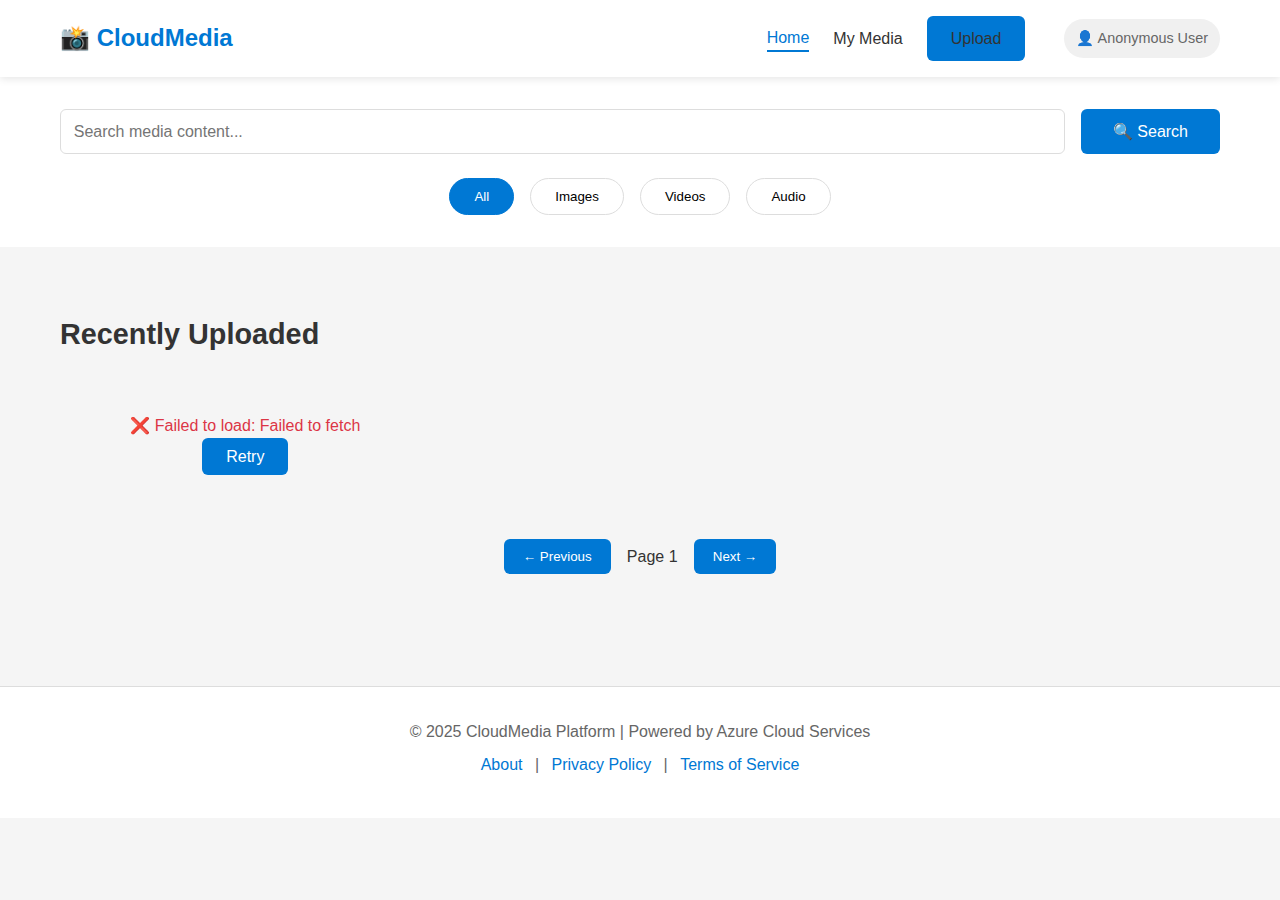
<file: index.html>
<!DOCTYPE html>
<html lang="en">
<head>
    <meta charset="UTF-8">
    <meta name="viewport" content="width=device-width, initial-scale=1.0">
    <title>Cloud Multimedia Platform | CloudMedia</title>
    <link rel="stylesheet" href="css/style.css">
</head>
<body>
    <!-- Navigation Bar -->
    <nav class="navbar">
        <div class="container">
            <div class="nav-brand">
                <h1>📸 CloudMedia</h1>
            </div>
            <div class="nav-links">
                <a href="index.html" class="active">Home</a>
                <a href="my-media.html">My Media</a>
                <a href="upload.html" class="btn-primary">Upload</a>
                <span class="user-greeting" id="userGreeting" style="margin-left: 15px; color: #666;">👤 Loading...</span>
            </div>
        </div>
    </nav>

    <!-- Search & Filter -->
    <section class="search-section">
        <div class="container">
            <div class="search-box">
                <input type="text" id="searchInput" placeholder="Search media content..." />
                <button onclick="searchMedia()">🔍 Search</button>
            </div>
            <div class="filter-options">
                <button class="filter-btn active" data-type="all">All</button>
                <button class="filter-btn" data-type="image">Images</button>
                <button class="filter-btn" data-type="video">Videos</button>
                <button class="filter-btn" data-type="audio">Audio</button>
            </div>
        </div>
    </section>

    <!-- Media Grid Display -->
    <section class="media-grid-section">
        <div class="container">
            <h2>Recently Uploaded</h2>
            <div id="mediaGrid" class="media-grid">
                <!-- Loading Indicator -->
                <div class="loading-spinner">
                    <div class="spinner"></div>
                    <p>Loading...</p>
                </div>
            </div>
            
            <!-- Pagination -->
            <div class="pagination" id="pagination">
                <button id="prevPage" onclick="previousPage()">← Previous</button>
                <span id="pageInfo">Page 1</span>
                <button id="nextPage" onclick="nextPage()">Next →</button>
            </div>
        </div>
    </section>

    <!-- Footer -->
    <footer class="footer">
        <div class="container">
            <p>© 2025 CloudMedia Platform | Powered by Azure Cloud Services</p>
            <p>
                <a href="#about">About</a> | 
                <a href="#privacy">Privacy Policy</a> | 
                <a href="#terms">Terms of Service</a>
            </p>
        </div>
    </footer>

    <script src="js/auth.js"></script>
    <script src="js/api.js"></script>
    <script src="js/app.js"></script>
    <script>
        // 显示用户问候
        window.addEventListener('DOMContentLoaded', () => {
            const userName = authManager.getUserName();
            document.getElementById('userGreeting').textContent = `👤 ${userName}`;
        });
    </script>
</body>
</html>
</file>
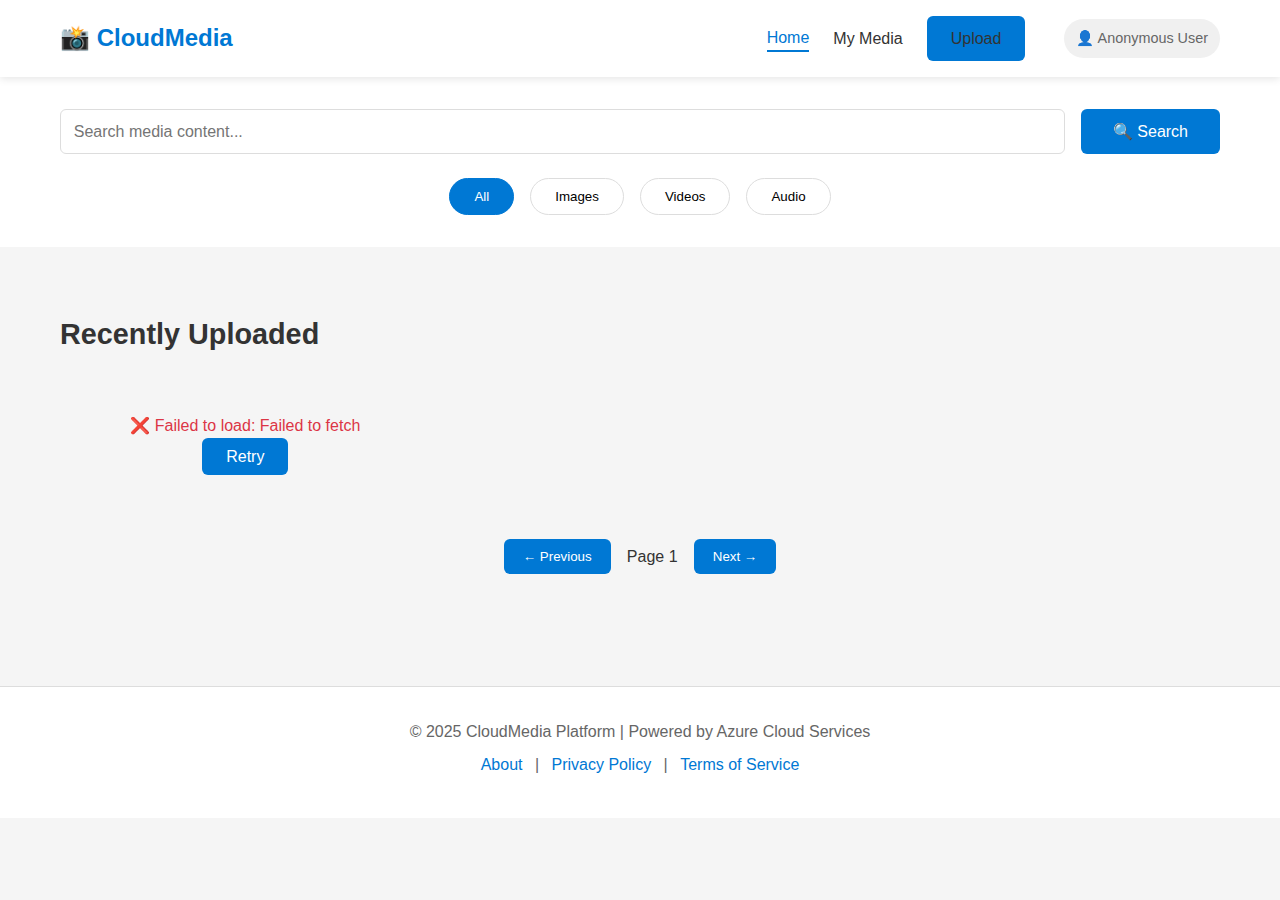
<file: detail.html>
<!DOCTYPE html>
<html lang="en">
<head>
    <meta charset="UTF-8">
    <meta name="viewport" content="width=device-width, initial-scale=1.0">
    <title>Media Details | CloudMedia</title>
    <link rel="stylesheet" href="css/style.css">
</head>
<body>
    <nav class="navbar">
        <div class="container">
            <div class="nav-brand">
                <h1>📸 CloudMedia</h1>
            </div>
            <div class="nav-links">
                <a href="index.html">Home</a>
                <a href="my-media.html">My Media</a>
                <a href="upload.html" class="btn-primary">Upload</a>
            </div>
        </div>
    </nav>

    <section class="detail-section">
        <div class="container">
            <button class="btn-text" onclick="history.back()">← Back</button>
            
            <div class="detail-card" id="detailCard">
                <!-- Loading Indicator -->
                <div class="loading-spinner">
                    <div class="spinner"></div>
                    <p>Loading...</p>
                </div>
            </div>
        </div>
    </section>

    <!-- Edit Modal -->
    <div class="modal" id="editModal" style="display: none;">
        <div class="modal-content">
            <div class="modal-header">
                <h3>Edit Media Information</h3>
                <button class="close-btn" onclick="closeEditModal()">×</button>
            </div>
            <form id="editForm">
                <div class="form-group">
                    <label for="editDescription">Description</label>
                    <textarea id="editDescription" rows="3"></textarea>
                </div>
                <div class="form-group">
                    <label for="editTags">Tags</label>
                    <input type="text" id="editTags" />
                </div>
                <div class="modal-actions">
                    <button type="button" class="btn-secondary" onclick="closeEditModal()">Cancel</button>
                    <button type="submit" class="btn-primary">Save</button>
                </div>
            </form>
        </div>
    </div>

    <footer class="footer">
        <div class="container">
            <p>© 2025 CloudMedia Platform | Powered by Azure Cloud Services</p>
        </div>
    </footer>

    <script src="js/api.js"></script>
    <script>
        let currentMedia = null;

        // 从 URL 获取媒体 ID
        const urlParams = new URLSearchParams(window.location.search);
        const mediaId = urlParams.get('id');

        if (!mediaId) {
            window.location.href = 'index.html';
        }

        // 加载媒体详情
        async function loadMediaDetail() {
            try {
                const media = await getMediaById(mediaId);
                currentMedia = media;
                renderMediaDetail(media);
            } catch (error) {
                console.error('Load media detail error:', error);
                
                let errorMessage = '❌ Failed to load media';
                let errorDetails = '';
                
                if (error.message.includes('404')) {
                    errorMessage = '🔍 Media Not Found';
                    errorDetails = '<p class="error-details">This media may have been deleted or the ID is invalid.</p>';
                } else if (error.message.includes('500')) {
                    errorMessage = '⚠️ Server Error';
                    errorDetails = '<p class="error-details">There was a problem with the server. Please try again later.</p>';
                } else {
                    errorDetails = `<p class="error-details">${escapeHtml(error.message)}</p>`;
                }
                
                document.getElementById('detailCard').innerHTML = `
                    <div class="error-message" style="text-align: center; padding: 60px 20px;">
                        <h2 style="font-size: 48px; margin-bottom: 20px;">${errorMessage}</h2>
                        ${errorDetails}
                        <div style="margin-top: 30px;">
                            <button class="btn-primary" onclick="window.location.href='index.html'" style="margin: 0 10px;">
                                🏠 Back to Home
                            </button>
                            <button class="btn-secondary" onclick="location.reload()" style="margin: 0 10px;">
                                🔄 Retry
                            </button>
                        </div>
                    </div>
                `;
            }
        }

        function escapeHtml(text) {
            if (!text) return '';
            const div = document.createElement('div');
            div.textContent = text;
            return div.innerHTML;
        }

        function renderMediaDetail(media) {
            let mediaElement = '';
            
            if (media.media_type === 'image') {
                mediaElement = `<img src="${escapeHtml(media.blob_url)}" alt="${escapeHtml(media.filename)}" class="detail-media-image">`;
            } else if (media.media_type === 'video') {
                mediaElement = `<video src="${escapeHtml(media.blob_url)}" controls class="detail-media-video"></video>`;
            } else if (media.media_type === 'audio') {
                mediaElement = `<audio src="${escapeHtml(media.blob_url)}" controls class="detail-media-audio"></audio>`;
            }

            const tags = media.tags ? media.tags.map(t => escapeHtml(t)).join(', ') : 'None';
            const uploadDate = new Date(media.upload_date).toLocaleString('en-US');

            document.getElementById('detailCard').innerHTML = `
                <div class="detail-media">
                    ${mediaElement}
                </div>
                <div class="detail-info">
                    <h2>${escapeHtml(media.filename)}</h2>
                    <div class="detail-meta">
                        <span>👤 ${escapeHtml(media.user_id)}</span>
                        <span>📅 ${uploadDate}</span>
                        <span>📦 ${formatFileSize(media.file_size)}</span>
                        <span>👁️ ${media.views_count || 0} views</span>
                    </div>
                    <div class="detail-description">
                        <h3>Description</h3>
                        <p>${escapeHtml(media.description || 'No description')}</p>
                    </div>
                    <div class="detail-tags">
                        <h3>Tags</h3>
                        <p>${tags}</p>
                    </div>
                    <div class="detail-actions">
                        <button class="btn-primary" onclick="downloadMedia()">⬇️ Download</button>
                        <button class="btn-secondary" onclick="openEditModal()">✏️ Edit</button>
                        <button class="btn-danger" onclick="confirmDelete()">🗑️ Delete</button>
                    </div>
                </div>
            `;
        }

        function formatFileSize(bytes) {
            if (bytes < 1024) return bytes + ' B';
            if (bytes < 1024 * 1024) return (bytes / 1024).toFixed(2) + ' KB';
            return (bytes / 1024 / 1024).toFixed(2) + ' MB';
        }

        function downloadMedia() {
            window.open(currentMedia.blob_url, '_blank');
        }

        function openEditModal() {
            document.getElementById('editDescription').value = currentMedia.description || '';
            document.getElementById('editTags').value = currentMedia.tags ? currentMedia.tags.join(', ') : '';
            document.getElementById('editModal').style.display = 'flex';
        }

        function closeEditModal() {
            document.getElementById('editModal').style.display = 'none';
        }

        document.getElementById('editForm').addEventListener('submit', async (e) => {
            e.preventDefault();
            
            const updatedData = {
                description: document.getElementById('editDescription').value,
                tags: document.getElementById('editTags').value.split(',').map(t => t.trim()).filter(t => t)
            };

            try {
                await updateMedia(mediaId, updatedData);
                alert('✅ Update successful!');
                closeEditModal();
                loadMediaDetail();
            } catch (error) {
                alert('❌ Update failed: ' + error.message);
            }
        });

        async function confirmDelete() {
            if (confirm('Are you sure you want to delete this media? This action cannot be undone.')) {
                try {
                    await deleteMedia(mediaId);
                    alert('✅ Delete successful!');
                    window.location.href = 'index.html';
                } catch (error) {
                    alert('❌ Delete failed: ' + error.message);
                }
            }
        }

        // Execute on page load
        loadMediaDetail();
    </script>
</body>
</html>
</file>
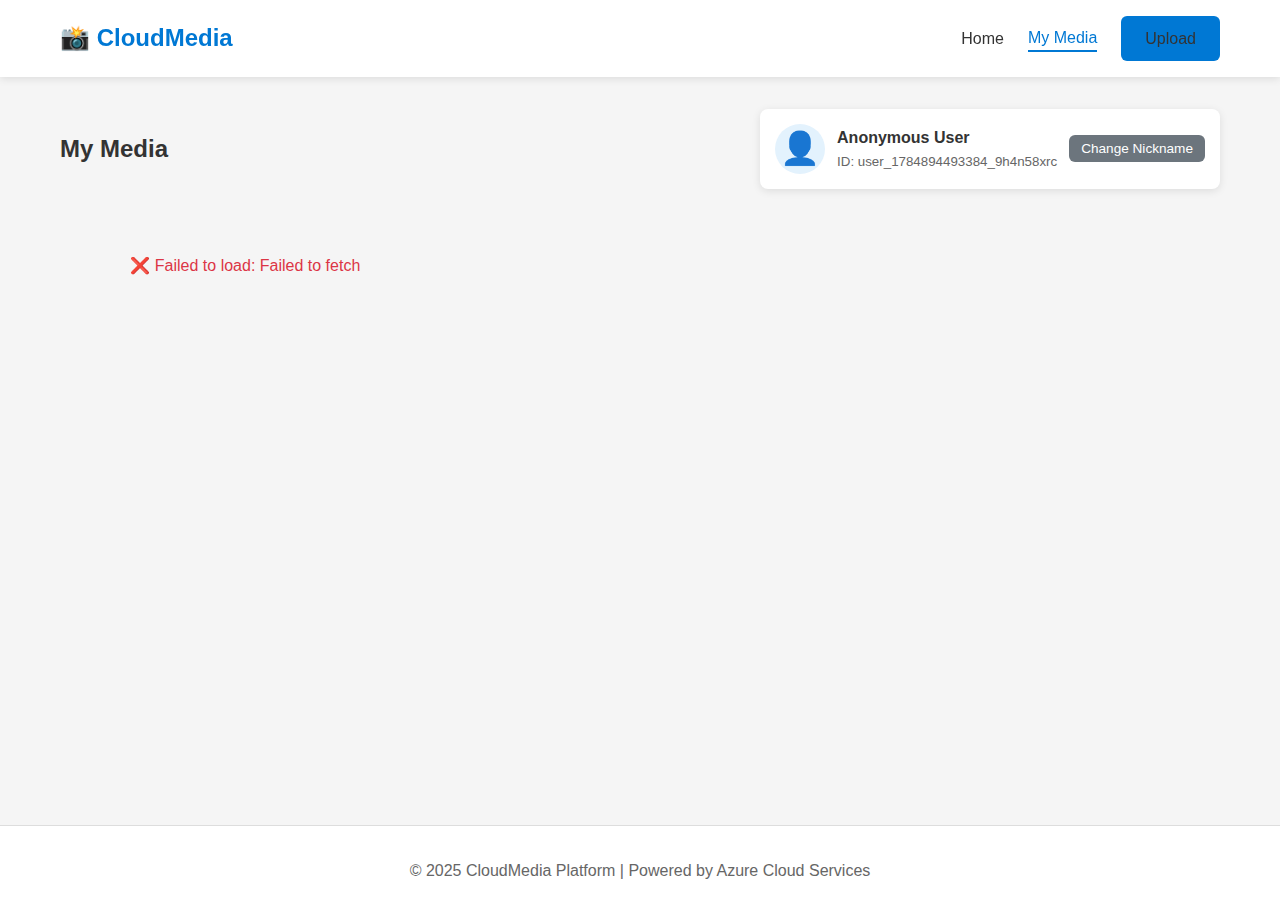
<file: my-media.html>
<!DOCTYPE html>
<html lang="en">
<head>
    <meta charset="UTF-8">
    <meta name="viewport" content="width=device-width, initial-scale=1.0">
    <title>My Media | CloudMedia</title>
    <link rel="stylesheet" href="css/style.css">
</head>
<body>
    <nav class="navbar">
        <div class="container">
            <div class="nav-brand">
                <h1>📸 CloudMedia</h1>
            </div>
            <div class="nav-links">
                <a href="index.html">Home</a>
                <a href="my-media.html" class="active">My Media</a>
                <a href="upload.html" class="btn-primary">Upload</a>
            </div>
        </div>
    </nav>

    <section class="my-media-section">
        <div class="container">
            <div class="my-media-header">
                <h2>My Media</h2>
                <div class="user-profile-mini">
                    <span class="user-avatar-mini">👤</span>
                    <div>
                        <strong id="userNameDisplay">Loading...</strong>
                        <small id="userIdDisplay" style="display: block; color: #666;">Loading...</small>
                    </div>
                    <button class="btn-secondary btn-sm" onclick="authManager.changeUserName(); updateUserDisplay(); loadMyMedia();">Change Nickname</button>
                </div>
            </div>

            <div id="myMediaGrid" class="media-grid">
                <div class="loading-spinner">
                    <div class="spinner"></div>
                    <p>Loading your media...</p>
                </div>
            </div>
        </div>
    </section>

    <footer class="footer">
        <div class="container">
            <p>© 2025 CloudMedia Platform | Powered by Azure Cloud Services</p>
        </div>
    </footer>

    <script src="js/auth.js"></script>
    <script src="js/api.js"></script>
    <script>
        // 更新用户显示
        function updateUserDisplay() {
            const userName = authManager.getUserName();
            const userId = authManager.getUserId();
            document.getElementById('userNameDisplay').textContent = userName;
            document.getElementById('userIdDisplay').textContent = `ID: ${userId}`;
        }
        
        async function loadMyMedia() {
            const userId = authManager.getUserId();

            const gridContainer = document.getElementById('myMediaGrid');
            gridContainer.innerHTML = `
                <div class="loading-spinner">
                    <div class="spinner"></div>
                    <p>Loading...</p>
                </div>
            `;

            try {
                const mediaList = await getMediaByUser(userId);
                
                if (mediaList.length === 0) {
                    gridContainer.innerHTML = `
                        <div class="empty-state">
                            <div class="empty-icon">📭</div>
                            <p>No media uploaded yet</p>
                            <button class="btn-primary" onclick="window.location.href='upload.html'">Upload Now</button>
                        </div>
                    `;
                    return;
                }

                gridContainer.innerHTML = mediaList.map(media => createMediaCard(media)).join('');
            } catch (error) {
                gridContainer.innerHTML = `
                    <div class="error-message">
                        <p>❌ Failed to load: ${error.message}</p>
                    </div>
                `;
            }
        }

        function escapeHtml(text) {
            if (!text) return '';
            const div = document.createElement('div');
            div.textContent = text;
            return div.innerHTML;
        }

        function createMediaCard(media) {
            let thumbnail = '';
            if (media.media_type === 'image') {
                thumbnail = `<img src="${escapeHtml(media.thumbnail_url || media.blob_url)}" alt="${escapeHtml(media.filename)}">`;
            } else if (media.media_type === 'video') {
                thumbnail = `<div class="video-thumbnail">🎬 Video</div>`;
            } else if (media.media_type === 'audio') {
                thumbnail = `<div class="audio-thumbnail">🎵 Audio</div>`;
            }

            return `
                <div class="media-card">
                    <div class="media-thumbnail" onclick="window.location.href='detail.html?id=${media.media_id}'">
                        ${thumbnail}
                    </div>
                    <div class="media-info">
                        <h3>${escapeHtml(media.filename)}</h3>
                        <p class="media-description">${escapeHtml(media.description || 'No description')}</p>
                        <div class="media-stats">
                            <span>👁️ ${media.views_count || 0}</span>
                            <span>❤️ ${media.likes_count || 0}</span>
                        </div>
                    </div>
                </div>
            `;
        }

        // 页面加载时自动加载当前用户的媒体
        window.addEventListener('DOMContentLoaded', () => {
            updateUserDisplay();
            loadMyMedia();
        });
    </script>
</body>
</html>
</file>
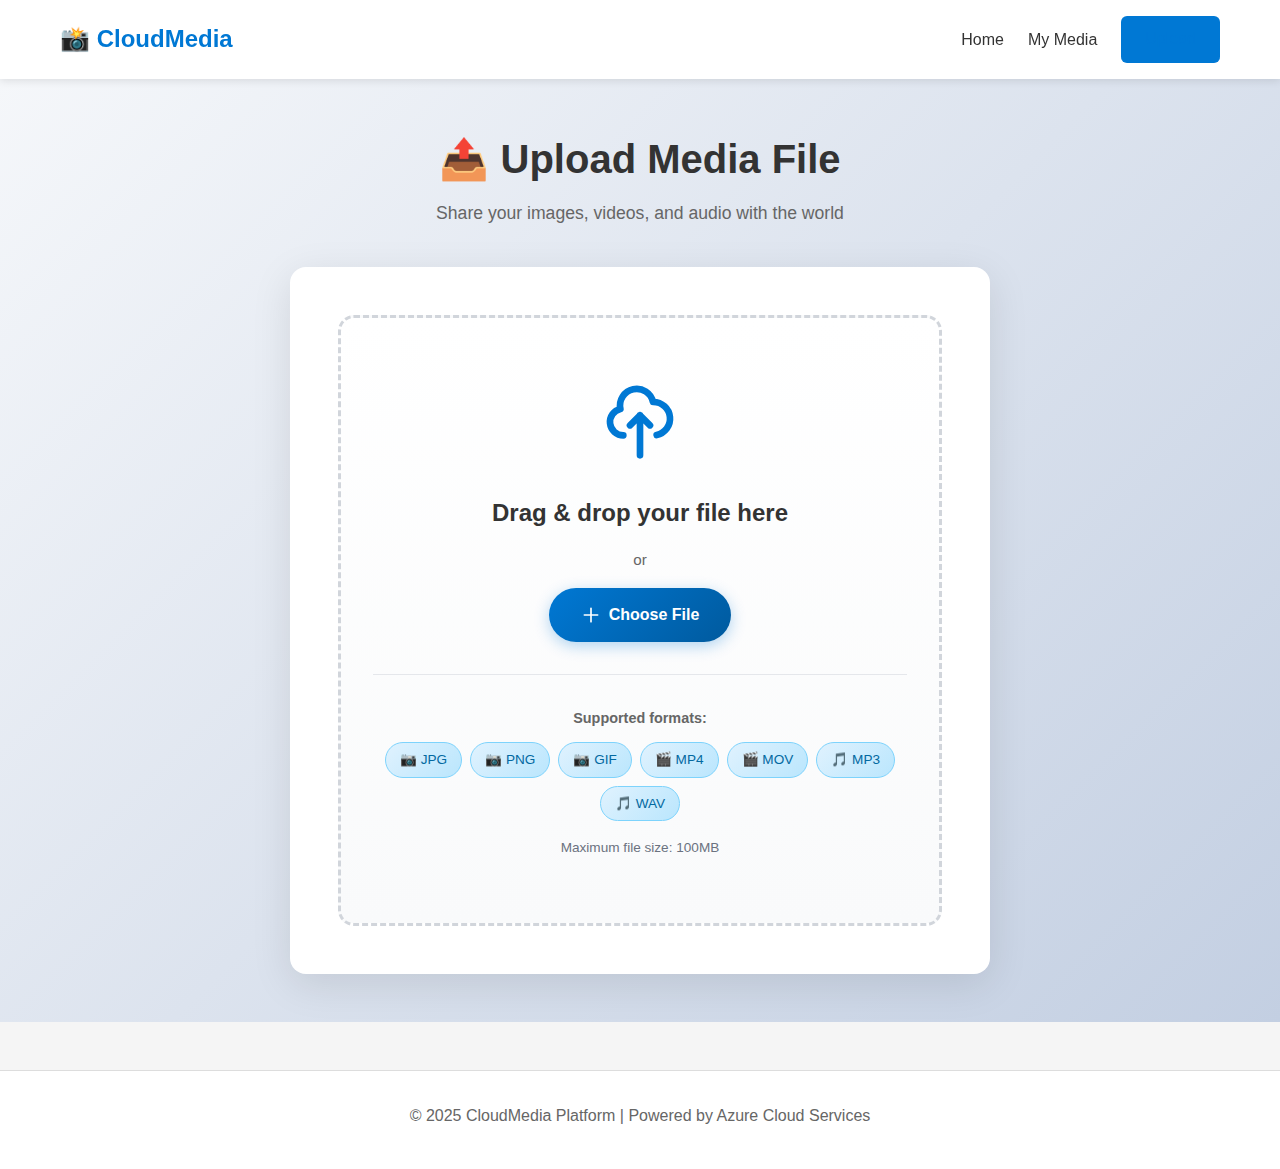
<file: upload.html>
<!DOCTYPE html>
<html lang="en">
<head>
    <meta charset="UTF-8">
    <meta name="viewport" content="width=device-width, initial-scale=1.0">
    <title>Upload Media | CloudMedia</title>
    <link rel="stylesheet" href="css/style.css">
</head>
<body>
    <nav class="navbar">
        <div class="container">
            <div class="nav-brand">
                <h1>📸 CloudMedia</h1>
            </div>
            <div class="nav-links">
                <a href="index.html">Home</a>
                <a href="my-media.html">My Media</a>
                <a href="upload.html" class="active btn-primary">Upload</a>
            </div>
        </div>
    </nav>

    <section class="upload-section">
        <div class="container">
            <div class="upload-header">
                <h2>📤 Upload Media File</h2>
                <p class="upload-subtitle">Share your images, videos, and audio with the world</p>
            </div>
            
            <div class="upload-card">
                <!-- Drag & Drop Upload Area -->
                <div class="upload-area" id="uploadArea">
                    <div class="upload-icon-wrapper">
                        <svg class="upload-icon-svg" xmlns="http://www.w3.org/2000/svg" fill="none" viewBox="0 0 24 24" stroke="currentColor">
                            <path stroke-linecap="round" stroke-linejoin="round" stroke-width="2" d="M7 16a4 4 0 01-.88-7.903A5 5 0 1115.9 6L16 6a5 5 0 011 9.9M15 13l-3-3m0 0l-3 3m3-3v12" />
                        </svg>
                    </div>
                    <h3 class="upload-title">Drag & drop your file here</h3>
                    <p class="upload-or">or</p>
                    <label for="fileInput" class="btn-upload-primary">
                        <svg xmlns="http://www.w3.org/2000/svg" width="20" height="20" fill="none" viewBox="0 0 24 24" stroke="currentColor">
                            <path stroke-linecap="round" stroke-linejoin="round" stroke-width="2" d="M12 4v16m8-8H4" />
                        </svg>
                        Choose File
                    </label>
                    <input type="file" id="fileInput" accept="image/*,video/*,audio/*" hidden />
                    <div class="file-types-info">
                        <p class="file-types-title">Supported formats:</p>
                        <div class="file-types-tags">
                            <span class="file-type-tag">📷 JPG</span>
                            <span class="file-type-tag">📷 PNG</span>
                            <span class="file-type-tag">📷 GIF</span>
                            <span class="file-type-tag">🎬 MP4</span>
                            <span class="file-type-tag">🎬 MOV</span>
                            <span class="file-type-tag">🎵 MP3</span>
                            <span class="file-type-tag">🎵 WAV</span>
                        </div>
                        <p class="file-size-limit">Maximum file size: 100MB</p>
                    </div>
                </div>

                <!-- File Preview -->
                <div class="preview-area" id="previewArea" style="display: none;">
                    <h3>File Preview</h3>
                    <div class="preview-content" id="previewContent"></div>
                    <button class="btn-text" onclick="clearFile()">Clear File</button>
                </div>

                <!-- Metadata Form -->
                <form id="uploadForm" style="display: none;">
                    <div class="form-group">
                        <label for="userInfo">Uploading as</label>
                        <div class="user-info-display">
                            <span id="userNameDisplay">Loading...</span>
                            <button type="button" class="btn-text" onclick="authManager.changeUserName(); updateUserDisplay();">Change Nickname</button>
                        </div>
                        <input type="hidden" id="userId" />
                        <small>💡 Your identity is saved locally. In production, Azure AD B2C will be used.</small>
                    </div>

                    <div class="form-group">
                        <label for="description">Description</label>
                        <textarea id="description" rows="3" placeholder="Describe this media file..."></textarea>
                    </div>

                    <div class="form-group">
                        <label for="tags">Tags</label>
                        <input type="text" id="tags" placeholder="e.g. nature, landscape, sunset (comma separated)" />
                    </div>

                    <div class="form-group">
                        <label for="visibility">Visibility</label>
                        <select id="visibility">
                            <option value="public">Public</option>
                            <option value="private">Private</option>
                        </select>
                    </div>

                    <!-- Upload Progress -->
                    <div class="upload-progress" id="uploadProgress" style="display: none;">
                        <div class="progress-bar">
                            <div class="progress-fill" id="progressFill"></div>
                        </div>
                        <p id="progressText">Uploading... 0%</p>
                    </div>

                    <!-- Submit Buttons -->
                    <div class="form-actions">
                        <button type="button" class="btn-secondary" onclick="window.location.href='index.html'">Cancel</button>
                        <button type="submit" class="btn-primary" id="submitBtn">Upload</button>
                    </div>
                </form>

                <!-- Success Message -->
                <div class="success-message" id="successMessage" style="display: none;">
                    <div class="success-icon">✅</div>
                    <h3>Upload Successful!</h3>
                    <p>Your media file has been successfully uploaded to the cloud</p>
                    <div class="form-actions">
                        <button class="btn-secondary" onclick="resetForm()">Upload Another</button>
                        <button class="btn-primary" onclick="window.location.href='index.html'">View Media</button>
                    </div>
                </div>
            </div>
        </div>
    </section>

    <footer class="footer">
        <div class="container">
            <p>© 2025 CloudMedia Platform | Powered by Azure Cloud Services</p>
        </div>
    </footer>

    <script src="js/auth.js"></script>
    <script src="js/api.js"></script>
    <script src="js/upload.js"></script>
    <script>
        // 初始化用户信息显示
        function updateUserDisplay() {
            const userName = authManager.getUserName();
            const userId = authManager.getUserId();
            document.getElementById('userNameDisplay').textContent = `👤 ${userName}`;
            document.getElementById('userId').value = userId;
        }
        
        // 页面加载时更新显示
        window.addEventListener('DOMContentLoaded', updateUserDisplay);
    </script>
</body>
</html>
</file>
<file: css/style.css>
/* ========================================
   全局样式
   ======================================== */
* {
    margin: 0;
    padding: 0;
    box-sizing: border-box;
}

:root {
    --primary-color: #0078d4;
    --primary-hover: #005a9e;
    --secondary-color: #6c757d;
    --success-color: #28a745;
    --danger-color: #dc3545;
    --background: #f5f5f5;
    --card-background: #ffffff;
    --text-primary: #333333;
    --text-secondary: #666666;
    --border-color: #dddddd;
    --shadow: 0 2px 8px rgba(0, 0, 0, 0.1);
    --shadow-hover: 0 4px 16px rgba(0, 0, 0, 0.15);
}

body {
    font-family: 'Segoe UI', Tahoma, Geneva, Verdana, sans-serif;
    background-color: var(--background);
    color: var(--text-primary);
    line-height: 1.6;
}

.container {
    max-width: 1200px;
    margin: 0 auto;
    padding: 0 20px;
}

/* ========================================
   导航栏
   ======================================== */
.navbar {
    background-color: var(--card-background);
    box-shadow: var(--shadow);
    position: sticky;
    top: 0;
    z-index: 100;
}

.navbar .container {
    display: flex;
    justify-content: space-between;
    align-items: center;
    padding: 1rem 20px;
}

.nav-brand h1 {
    font-size: 1.5rem;
    color: var(--primary-color);
}

.nav-links {
    display: flex;
    gap: 1.5rem;
    align-items: center;
}

.nav-links a {
    text-decoration: none;
    color: var(--text-primary);
    font-weight: 500;
    transition: color 0.3s;
}

.nav-links a:hover {
    color: var(--primary-color);
}

.nav-links a.active {
    color: var(--primary-color);
    border-bottom: 2px solid var(--primary-color);
}

/* ========================================
   按钮样式
   ======================================== */
.btn-primary {
    background-color: var(--primary-color);
    color: white;
    padding: 0.6rem 1.5rem;
    border: none;
    border-radius: 6px;
    cursor: pointer;
    font-size: 1rem;
    font-weight: 500;
    transition: background-color 0.3s, transform 0.2s;
    text-decoration: none;
    display: inline-block;
}

.btn-primary:hover {
    background-color: var(--primary-hover);
    transform: translateY(-2px);
}

.btn-secondary {
    background-color: var(--secondary-color);
    color: white;
    padding: 0.6rem 1.5rem;
    border: none;
    border-radius: 6px;
    cursor: pointer;
    font-size: 1rem;
    transition: opacity 0.3s;
}

.btn-secondary:hover {
    opacity: 0.9;
}

.btn-danger {
    background-color: var(--danger-color);
    color: white;
    padding: 0.6rem 1.5rem;
    border: none;
    border-radius: 6px;
    cursor: pointer;
    font-size: 1rem;
}

.btn-danger:hover {
    opacity: 0.9;
}

.btn-text {
    background: none;
    border: none;
    color: var(--primary-color);
    cursor: pointer;
    font-size: 1rem;
    text-decoration: underline;
    padding: 0.5rem;
}

/* ========================================
   搜索区域
   ======================================== */
.search-section {
    background-color: var(--card-background);
    padding: 2rem 0;
    margin-bottom: 2rem;
}

.search-box {
    display: flex;
    gap: 1rem;
    margin-bottom: 1.5rem;
}

.search-box input {
    flex: 1;
    padding: 0.8rem;
    border: 1px solid var(--border-color);
    border-radius: 6px;
    font-size: 1rem;
}

.search-box button {
    padding: 0.8rem 2rem;
    background-color: var(--primary-color);
    color: white;
    border: none;
    border-radius: 6px;
    cursor: pointer;
    font-size: 1rem;
}

.filter-options {
    display: flex;
    gap: 1rem;
    justify-content: center;
}

.filter-btn {
    padding: 0.6rem 1.5rem;
    background-color: white;
    border: 1px solid var(--border-color);
    border-radius: 20px;
    cursor: pointer;
    transition: all 0.3s;
}

.filter-btn:hover {
    background-color: var(--background);
}

.filter-btn.active {
    background-color: var(--primary-color);
    color: white;
    border-color: var(--primary-color);
}

/* ========================================
   媒体网格
   ======================================== */
.media-grid-section {
    padding: 2rem 0;
}

.media-grid-section h2 {
    margin-bottom: 1.5rem;
    font-size: 1.8rem;
}

.media-grid {
    display: grid;
    grid-template-columns: repeat(auto-fill, minmax(280px, 1fr));
    gap: 1.5rem;
    margin-bottom: 2rem;
}

.media-card {
    background-color: var(--card-background);
    border-radius: 8px;
    overflow: hidden;
    box-shadow: var(--shadow);
    transition: transform 0.3s, box-shadow 0.3s;
    cursor: pointer;
}

.media-card:hover {
    transform: translateY(-5px);
    box-shadow: var(--shadow-hover);
}

.media-thumbnail {
    width: 100%;
    height: 220px;
    overflow: hidden;
    background-color: var(--background);
    display: flex;
    align-items: center;
    justify-content: center;
}

.media-thumbnail img {
    width: 100%;
    height: 100%;
    object-fit: cover;
}

.video-thumbnail,
.audio-thumbnail {
    width: 100%;
    height: 100%;
    display: flex;
    align-items: center;
    justify-content: center;
    font-size: 3rem;
    background: linear-gradient(135deg, #667eea 0%, #764ba2 100%);
    color: white;
}

.media-info {
    padding: 1rem;
}

.media-info h3 {
    font-size: 1.1rem;
    margin-bottom: 0.5rem;
    overflow: hidden;
    text-overflow: ellipsis;
    white-space: nowrap;
}

.media-description {
    color: var(--text-secondary);
    font-size: 0.9rem;
    margin-bottom: 0.8rem;
    display: -webkit-box;
    -webkit-line-clamp: 2;
    -webkit-box-orient: vertical;
    overflow: hidden;
}

.media-stats {
    display: flex;
    gap: 1rem;
    font-size: 0.9rem;
    color: var(--text-secondary);
}

/* ========================================
   分页
   ======================================== */
.pagination {
    display: flex;
    justify-content: center;
    align-items: center;
    gap: 1rem;
    margin: 2rem 0;
}

.pagination button {
    padding: 0.6rem 1.2rem;
    background-color: var(--primary-color);
    color: white;
    border: none;
    border-radius: 6px;
    cursor: pointer;
}

.pagination button:disabled {
    background-color: var(--secondary-color);
    opacity: 0.5;
    cursor: not-allowed;
}

/* ========================================
   上传页面
   ======================================== */
.upload-section {
    padding: 3rem 0;
    min-height: calc(100vh - 200px);
    background: linear-gradient(135deg, #f5f7fa 0%, #c3cfe2 100%);
}

.upload-header {
    text-align: center;
    margin-bottom: 2.5rem;
}

.upload-header h2 {
    font-size: 2.5rem;
    color: var(--text-primary);
    margin-bottom: 0.5rem;
}

.upload-subtitle {
    color: var(--text-secondary);
    font-size: 1.1rem;
}

.upload-card {
    background-color: var(--card-background);
    border-radius: 16px;
    padding: 3rem;
    box-shadow: 0 10px 40px rgba(0, 0, 0, 0.1);
    max-width: 700px;
    margin: 0 auto;
}

.upload-area {
    border: 3px dashed #d1d5db;
    border-radius: 16px;
    padding: 4rem 2rem;
    text-align: center;
    transition: all 0.3s ease;
    background: linear-gradient(to bottom, #ffffff 0%, #f9fafb 100%);
    position: relative;
}

.upload-area:hover {
    border-color: var(--primary-color);
    background: linear-gradient(to bottom, #f0f9ff 0%, #e0f2fe 100%);
    transform: translateY(-2px);
    box-shadow: 0 8px 20px rgba(0, 120, 212, 0.1);
}

.upload-area.drag-over {
    border-color: var(--primary-color);
    background: linear-gradient(to bottom, #dbeafe 0%, #bfdbfe 100%);
    border-width: 3px;
}

.upload-icon-wrapper {
    display: inline-block;
    margin-bottom: 1.5rem;
}

.upload-icon-svg {
    width: 80px;
    height: 80px;
    color: var(--primary-color);
    animation: float 3s ease-in-out infinite;
}

@keyframes float {
    0%, 100% {
        transform: translateY(0px);
    }
    50% {
        transform: translateY(-10px);
    }
}

.upload-title {
    font-size: 1.5rem;
    color: var(--text-primary);
    margin-bottom: 0.5rem;
    font-weight: 600;
}

.upload-or {
    color: var(--text-secondary);
    margin: 1rem 0;
    font-size: 0.95rem;
}

.btn-upload-primary {
    display: inline-flex;
    align-items: center;
    gap: 8px;
    background: linear-gradient(135deg, var(--primary-color) 0%, #005a9e 100%);
    color: white;
    padding: 14px 32px;
    border-radius: 50px;
    border: none;
    font-size: 1rem;
    font-weight: 600;
    cursor: pointer;
    transition: all 0.3s ease;
    box-shadow: 0 4px 15px rgba(0, 120, 212, 0.3);
}

.btn-upload-primary:hover {
    transform: translateY(-2px);
    box-shadow: 0 6px 20px rgba(0, 120, 212, 0.4);
}

.btn-upload-primary svg {
    stroke: white;
}

.file-types-info {
    margin-top: 2rem;
    padding-top: 2rem;
    border-top: 1px solid #e5e7eb;
}

.file-types-title {
    color: var(--text-secondary);
    font-size: 0.9rem;
    margin-bottom: 0.75rem;
    font-weight: 600;
}

.file-types-tags {
    display: flex;
    flex-wrap: wrap;
    gap: 0.5rem;
    justify-content: center;
    margin-bottom: 1rem;
}

.file-type-tag {
    display: inline-block;
    background: linear-gradient(135deg, #e0f2fe 0%, #bae6fd 100%);
    color: #0369a1;
    padding: 6px 14px;
    border-radius: 20px;
    font-size: 0.85rem;
    font-weight: 500;
    border: 1px solid #7dd3fc;
}

.file-size-limit {
    color: #6b7280;
    font-size: 0.85rem;
    margin-top: 0.5rem;
}

.file-types {
    color: var(--text-secondary);
    font-size: 0.85rem;
    margin-top: 1rem;
}

.preview-area {
    margin: 2.5rem 0;
    text-align: center;
    background: linear-gradient(to bottom, #f9fafb 0%, #ffffff 100%);
    padding: 2rem;
    border-radius: 12px;
    border: 2px solid #e5e7eb;
}

.preview-area h3 {
    color: var(--text-primary);
    margin-bottom: 1.5rem;
    font-size: 1.3rem;
}

.preview-content {
    margin: 1.5rem 0;
    max-width: 100%;
    position: relative;
}

.preview-content img,
.preview-content video {
    max-width: 100%;
    max-height: 450px;
    border-radius: 12px;
    box-shadow: 0 10px 30px rgba(0, 0, 0, 0.15);
    border: 3px solid #ffffff;
}

/* ========================================
   表单样式
   ======================================== */
.form-group {
    margin-bottom: 1.5rem;
}

.form-group label {
    display: block;
    margin-bottom: 0.5rem;
    font-weight: 500;
}

.form-group input,
.form-group textarea,
.form-group select {
    width: 100%;
    padding: 0.8rem;
    border: 1px solid var(--border-color);
    border-radius: 6px;
    font-size: 1rem;
    font-family: inherit;
}

.form-group small {
    display: block;
    margin-top: 0.3rem;
    color: var(--text-secondary);
    font-size: 0.85rem;
}

.form-actions {
    display: flex;
    gap: 1rem;
    justify-content: flex-end;
    margin-top: 2rem;
}

/* ========================================
   上传进度
   ======================================== */
.upload-progress {
    margin: 2rem 0;
}

.progress-bar {
    width: 100%;
    height: 8px;
    background-color: var(--background);
    border-radius: 4px;
    overflow: hidden;
    margin-bottom: 0.5rem;
}

.progress-fill {
    height: 100%;
    background-color: var(--primary-color);
    transition: width 0.3s;
    width: 0;
}

#progressText {
    text-align: center;
    color: var(--text-secondary);
}

/* ========================================
   成功/错误消息
   ======================================== */
.success-message {
    text-align: center;
    padding: 2rem;
}

.success-icon {
    font-size: 4rem;
    margin-bottom: 1rem;
}

.error-message {
    text-align: center;
    padding: 2rem;
    color: var(--danger-color);
}

.empty-state {
    text-align: center;
    padding: 4rem 2rem;
    grid-column: 1 / -1;
}

.empty-icon {
    font-size: 4rem;
    margin-bottom: 1rem;
}

/* ========================================
   详情页面
   ======================================== */
.detail-section {
    padding: 2rem 0;
}

.detail-card {
    background-color: var(--card-background);
    border-radius: 8px;
    padding: 2rem;
    box-shadow: var(--shadow);
    margin-top: 1rem;
}

.detail-media {
    margin-bottom: 2rem;
    text-align: center;
}

.detail-media-image {
    max-width: 100%;
    max-height: 600px;
    border-radius: 8px;
}

.detail-media-video,
.detail-media-audio {
    max-width: 100%;
    border-radius: 8px;
}

.detail-info h2 {
    margin-bottom: 1rem;
}

.detail-meta {
    display: flex;
    flex-wrap: wrap;
    gap: 1.5rem;
    margin-bottom: 2rem;
    padding-bottom: 1rem;
    border-bottom: 1px solid var(--border-color);
    color: var(--text-secondary);
}

.detail-description,
.detail-tags {
    margin-bottom: 1.5rem;
}

.detail-description h3,
.detail-tags h3 {
    font-size: 1.1rem;
    margin-bottom: 0.5rem;
}

.detail-actions {
    display: flex;
    gap: 1rem;
    flex-wrap: wrap;
}

/* ========================================
   模态框
   ======================================== */
.modal {
    position: fixed;
    top: 0;
    left: 0;
    width: 100%;
    height: 100%;
    background-color: rgba(0, 0, 0, 0.5);
    display: flex;
    align-items: center;
    justify-content: center;
    z-index: 1000;
}

.modal-content {
    background-color: var(--card-background);
    border-radius: 8px;
    padding: 2rem;
    max-width: 500px;
    width: 90%;
    box-shadow: 0 4px 20px rgba(0, 0, 0, 0.3);
}

.modal-header {
    display: flex;
    justify-content: space-between;
    align-items: center;
    margin-bottom: 1.5rem;
}

.close-btn {
    background: none;
    border: none;
    font-size: 2rem;
    cursor: pointer;
    color: var(--text-secondary);
}

.modal-actions {
    display: flex;
    gap: 1rem;
    justify-content: flex-end;
    margin-top: 1.5rem;
}

/* ========================================
   我的媒体页面
   ======================================== */
.my-media-section {
    padding: 2rem 0;
    min-height: calc(100vh - 200px);
}

.my-media-header {
    display: flex;
    justify-content: space-between;
    align-items: center;
    margin-bottom: 2rem;
    flex-wrap: wrap;
    gap: 1rem;
}

.user-input {
    display: flex;
    gap: 0.5rem;
}

.user-input input {
    padding: 0.6rem 1rem;
    border: 1px solid var(--border-color);
    border-radius: 6px;
    font-size: 1rem;
}

/* ========================================
   加载动画
   ======================================== */
.loading-spinner {
    text-align: center;
    padding: 3rem;
    grid-column: 1 / -1;
}

.spinner {
    border: 4px solid var(--background);
    border-top: 4px solid var(--primary-color);
    border-radius: 50%;
    width: 50px;
    height: 50px;
    animation: spin 1s linear infinite;
    margin: 0 auto 1rem;
}

@keyframes spin {
    0% { transform: rotate(0deg); }
    100% { transform: rotate(360deg); }
}

/* ========================================
   页脚
   ======================================== */
.footer {
    background-color: var(--card-background);
    padding: 2rem 0;
    text-align: center;
    margin-top: 3rem;
    border-top: 1px solid var(--border-color);
}

.footer p {
    color: var(--text-secondary);
    margin-bottom: 0.5rem;
}

.footer a {
    color: var(--primary-color);
    text-decoration: none;
    margin: 0 0.5rem;
}

.footer a:hover {
    text-decoration: underline;
}

/* ========================================
   响应式设计
   ======================================== */
@media (max-width: 768px) {
    .media-grid {
        grid-template-columns: repeat(auto-fill, minmax(200px, 1fr));
        gap: 1rem;
    }

    .navbar .container {
        flex-direction: column;
        gap: 1rem;
    }

    .search-box {
        flex-direction: column;
    }

    .filter-options {
        flex-wrap: wrap;
    }

    .detail-actions {
        flex-direction: column;
    }

    .my-media-header {
        flex-direction: column;
        align-items: flex-start;
    }
}

/* ========================================
   用户身份显示
   ======================================== */
.user-greeting {
    font-size: 0.9em;
    padding: 8px 12px;
    background-color: #f0f0f0;
    border-radius: 20px;
    cursor: pointer;
}

.user-info-display {
    display: flex;
    align-items: center;
    gap: 15px;
    padding: 12px;
    background-color: #f8f9fa;
    border-radius: 8px;
    margin-bottom: 10px;
}

.user-info-display span {
    font-weight: 600;
    color: var(--primary-color);
}

.user-profile-mini {
    display: flex;
    align-items: center;
    gap: 12px;
    padding: 15px;
    background-color: var(--card-background);
    border-radius: 8px;
    box-shadow: var(--shadow);
}

.user-avatar-mini {
    font-size: 2em;
    width: 50px;
    height: 50px;
    display: flex;
    align-items: center;
    justify-content: center;
    background-color: #e3f2fd;
    border-radius: 50%;
}

.btn-sm {
    padding: 6px 12px;
    font-size: 0.85em;
}

.btn-text {
    background: none;
    border: none;
    color: var(--primary-color);
    cursor: pointer;
    padding: 5px 10px;
    text-decoration: underline;
    font-size: 0.9em;
}

.btn-text:hover {
    color: var(--primary-hover);
}
</file>
